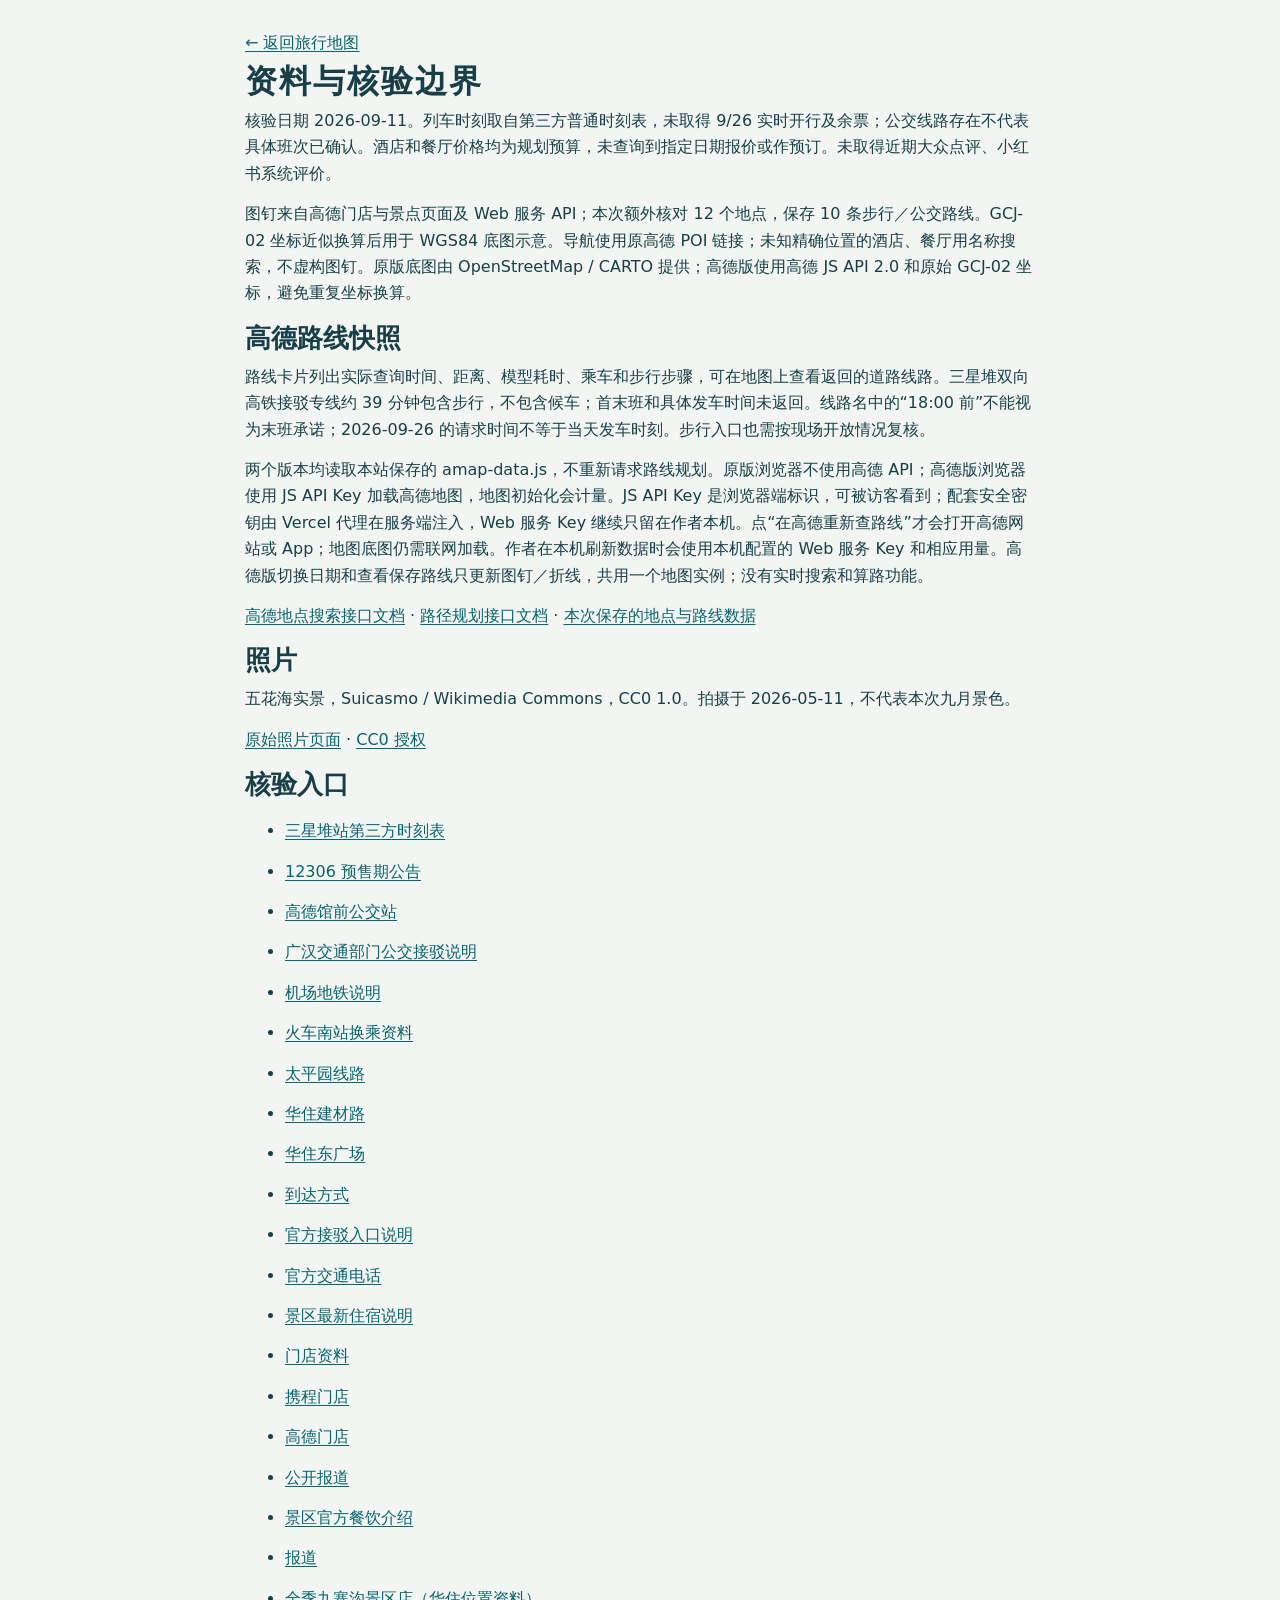
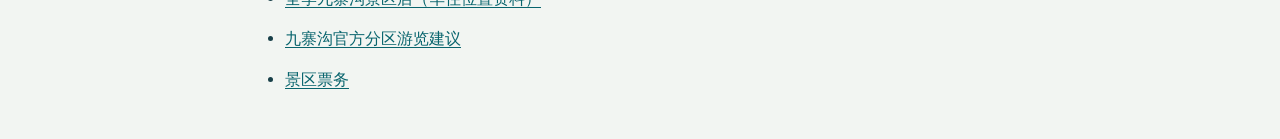
<file: sources.html>
<!doctype html><html lang="zh-CN"><head><meta charset="utf-8"><meta name="viewport" content="width=device-width,initial-scale=1"><title>行程资料来源</title><link rel="stylesheet" href="style.css"></head><body><article class="source-page"><a href="index.html">← 返回旅行地图</a><h1>资料与核验边界</h1><p>核验日期 2026-09-11。列车时刻取自第三方普通时刻表，未取得 9/26 实时开行及余票；公交线路存在不代表具体班次已确认。酒店和餐厅价格均为规划预算，未查询到指定日期报价或作预订。未取得近期大众点评、小红书系统评价。</p><p>图钉来自高德门店与景点页面及 Web 服务 API；本次额外核对 12 个地点，保存 10 条步行／公交路线。GCJ-02 坐标近似换算后用于 WGS84 底图示意。导航使用原高德 POI 链接；未知精确位置的酒店、餐厅用名称搜索，不虚构图钉。原版底图由 OpenStreetMap / CARTO 提供；高德版使用高德 JS API 2.0 和原始 GCJ-02 坐标，避免重复坐标换算。</p><h2>高德路线快照</h2><p>路线卡片列出实际查询时间、距离、模型耗时、乘车和步行步骤，可在地图上查看返回的道路线路。三星堆双向高铁接驳专线约 39 分钟包含步行，不包含候车；首末班和具体发车时间未返回。线路名中的“18:00 前”不能视为末班承诺；2026-09-26 的请求时间不等于当天发车时刻。步行入口也需按现场开放情况复核。</p><p>两个版本均读取本站保存的 amap-data.js，不重新请求路线规划。原版浏览器不使用高德 API；高德版浏览器使用 JS API Key 加载高德地图，地图初始化会计量。JS API Key 是浏览器端标识，可被访客看到；配套安全密钥由 Vercel 代理在服务端注入，Web 服务 Key 继续只留在作者本机。点“在高德重新查路线”才会打开高德网站或 App；地图底图仍需联网加载。作者在本机刷新数据时会使用本机配置的 Web 服务 Key 和相应用量。高德版切换日期和查看保存路线只更新图钉／折线，共用一个地图实例；没有实时搜索和算路功能。</p><p><a href="https://lbs.amap.com/api/webservice/guide/api-advanced/search">高德地点搜索接口文档</a> · <a href="https://lbs.amap.com/api/webservice/guide/api/direction">路径规划接口文档</a> · <a href="amap-data.js">本次保存的地点与路线数据</a></p><h2>照片</h2><p>五花海实景，Suicasmo / Wikimedia Commons，CC0 1.0。拍摄于 2026-05-11，不代表本次九月景色。</p><p><a href="https://commons.wikimedia.org/wiki/File:Five_Flower_Lake_20260511-4.jpg">原始照片页面</a> · <a href="https://creativecommons.org/publicdomain/zero/1.0/">CC0 授权</a></p><h2>核验入口</h2><ul><li><a target="_blank" rel="noopener noreferrer" href="https://www.liecheba.com/sichuan/sanxingdui.html">三星堆站第三方时刻表</a></li><li><a target="_blank" rel="noopener noreferrer" href="https://kyfw.12306.cn/mormhweb/zxdt/202205/t20220531_37508.html">12306 预售期公告</a></li><li><a target="_blank" rel="noopener noreferrer" href="https://www.amap.com/place/BV10283949">高德馆前公交站</a></li><li><a target="_blank" rel="noopener noreferrer" href="https://www.guanghan.gov.cn/gk/xxgk/jbxxgk/fd/dtxx/1682499.htm">广汉交通部门公交接驳说明</a></li><li><a target="_blank" rel="noopener noreferrer" href="https://www.cdairport.com/traffic3.aspx?t=36">机场地铁说明</a></li><li><a target="_blank" rel="noopener noreferrer" href="https://www.cse.edu.cn/upload/upload/file/20241105/1730797412889640.pdf">火车南站换乘资料</a></li><li><a target="_blank" rel="noopener noreferrer" href="https://ditu.amap.com/place/BV10655423">太平园线路</a></li><li><a target="_blank" rel="noopener noreferrer" href="https://m.huazhu.com/Hotel/Detail/6100583">华住建材路</a></li><li><a target="_blank" rel="noopener noreferrer" href="https://m.huazhu.com/Hotel/Detail/9001207">华住东广场</a></li><li><a target="_blank" rel="noopener noreferrer" href="https://www.jiuzhai.com/intelligent-service/arrival-mode">到达方式</a></li><li><a target="_blank" rel="noopener noreferrer" href="https://www.jiuzhai.com/news/notice/11241-2026-07-08-03-30-49">官方接驳入口说明</a></li><li><a target="_blank" rel="noopener noreferrer" href="https://www.jiuzhai.com/news/notice/10929-2026-02-12-11-07-31">官方交通电话</a></li><li><a target="_blank" rel="noopener noreferrer" href="https://www.jiuzhai.com/news/scenic-news/11383-2026-09-05-06-57-07">景区最新住宿说明</a></li><li><a target="_blank" rel="noopener noreferrer" href="https://kaojiang.net/stores.html">门店资料</a></li><li><a target="_blank" rel="noopener noreferrer" href="https://hk.trip.com/restaurant/china/chengdu/detail/restaurant-130704454/">携程门店</a></li><li><a target="_blank" rel="noopener noreferrer" href="https://www.amap.com/place/B0H1TCIU6I">高德门店</a></li><li><a target="_blank" rel="noopener noreferrer" href="https://xfrb.com.cn/article/tour/10311968967886.html">公开报道</a></li><li><a target="_blank" rel="noopener noreferrer" href="https://www.jiuzhai.com/news/scenic-news/9621-2024-05-05-09-23-54">景区官方餐饮介绍</a></li><li><a target="_blank" rel="noopener noreferrer" href="https://www.tibet.cn/cn/news/zcdt/202508/t20250804_7835502.html">报道</a></li><li><a target="_blank" rel="noopener noreferrer" href="https://m.huazhu.com/Hotel/Detail/9015334">全季九寨沟景区店（华住位置资料）</a></li><li><a target="_blank" rel="noopener noreferrer" href="https://www.jiuzhai.com/intelligent-service/way-of-play">九寨沟官方分区游览建议</a></li><li><a target="_blank" rel="noopener noreferrer" href="https://www.jiuzhai.com/intelligent-service/tickets">景区票务</a></li></ul></article></body></html>
</file>
<file: style.css>
:root{--ink:#183f48;--teal:#126f73;--muted:#526a71;--paper:#f2f5f2;--line:#d6e2de}*{box-sizing:border-box}body{margin:0;background:var(--paper);color:var(--ink);font:16px/1.65 system-ui,-apple-system,"Microsoft YaHei",sans-serif}header{display:flex;justify-content:space-between;align-items:center;padding:24px 4vw;background:#fff;border-bottom:1px solid var(--line)}header small{font-size:12px;letter-spacing:2px;color:var(--teal);font-weight:700}h1{font-size:32px;letter-spacing:2px;line-height:1.3;margin:5px 0}header p{font-size:14px;margin:0;color:var(--muted)}header>p{text-align:right}header b{color:var(--teal)}nav{padding:13px 4vw;display:flex;gap:8px;overflow:auto;background:#fff;position:sticky;top:0;z-index:1001;border-bottom:1px solid var(--line)}button{font:inherit;cursor:pointer}nav button{white-space:nowrap;border:1px solid var(--line);background:white;border-radius:22px;padding:7px 16px;color:var(--ink);font-size:14px}button[aria-pressed=true]{background:var(--ink);color:white}button:focus-visible,a:focus-visible,summary:focus-visible{outline:3px solid #a36516;outline-offset:3px}main{display:grid;grid-template-columns:minmax(0,1.05fr) minmax(410px,1fr);max-width:1600px;margin:auto}.map-panel{padding:26px 0 26px 3vw;position:sticky;top:70px;height:calc(100vh - 90px)}#map{height:calc(100% - 100px);min-height:300px;border-radius:18px;background:#dbe7e1;overflow:hidden;border:1px solid #c5d6cf;z-index:0}#map>p{padding:25px}.map-note{display:flex;align-items:center;justify-content:space-between;gap:10px;font-size:12px;margin-top:14px}.map-note button{font-size:12px;padding:6px 10px;border:1px solid var(--line);border-radius:20px;background:#fff;color:var(--ink)}.fine{font-size:12px;color:var(--muted);line-height:1.6;margin:8px 0}.reading{padding:26px 3vw 24px 26px;min-width:0}h2{font-size:26px;line-height:1.35;margin:0 0 8px}h3{font-size:18px;line-height:1.5;margin:0 0 7px}p{margin:0 0 14px}a{color:#08646d;text-underline-offset:3px}.intro{color:var(--muted);font-size:15px}.hero{height:190px;border-radius:16px;overflow:hidden;position:relative;margin-bottom:20px;background:var(--ink)}.hero img{width:100%;height:100%;object-fit:cover}.hero span{position:absolute;bottom:12px;left:15px;color:#fff;background:#153b42e8;border-radius:5px;padding:5px 10px;font-size:13px}.badges{display:flex;flex-wrap:wrap;gap:7px;margin:16px 0}.badge{font-size:12px;background:#e0eeea;color:#21545a;border-radius:5px;padding:4px 8px}.notice{padding:16px 18px;background:#fff5df;border:1px solid #e8d6b3;border-radius:12px;font-size:14px;color:#624a25;margin:18px 0}.notice strong{display:block;margin-bottom:4px}.card{background:#fff;border:1px solid var(--line);border-radius:14px;padding:20px;margin:13px 0}.meta{font-size:12px;letter-spacing:.5px;color:var(--teal);font-weight:700;margin-bottom:7px}.card p{font-size:14px;color:#405d64;margin-bottom:10px}.card p:last-child{margin-bottom:0}.actions{display:flex;gap:9px;flex-wrap:wrap;margin-top:14px}.actions a,.actions button{font-size:13px;border:1px solid #bcd2ca;border-radius:6px;padding:5px 10px;background:#f5faf7;text-decoration:none;color:#20585d}.actions button:hover,.actions a:hover{background:#e4f0eb}summary{cursor:pointer;font-weight:650;font-size:14px}details p{margin-top:10px}.route{font-size:14px;background:#e2eeea;border-radius:8px;padding:12px;margin:15px 0}.switch{display:flex;gap:8px;margin:15px 0}.switch button{border:1px solid #bad0c6;border-radius:8px;font-size:13px;padding:10px;flex:1}.switch button:not([aria-pressed=true]){background:#fff;color:var(--ink)}.timeline{border-left:2px solid #b8d1c5;margin-left:7px;padding-left:18px}.timeline .card{position:relative}.timeline .card:before{content:"";position:absolute;left:-25px;top:24px;width:10px;height:10px;background:var(--teal);border-radius:50%;border:2px solid var(--paper)}.train-grid{display:grid;grid-template-columns:1fr auto 1fr;gap:6px;align-items:center}.train-grid strong{font-size:24px}.train-grid>div:last-child{text-align:right}.train-grid small{display:block;font-size:12px;color:var(--muted)}.train-grid>span{font-size:12px;color:var(--teal)}footer{font-size:12px;color:var(--muted);border-top:1px solid var(--line);margin-top:25px;padding-top:20px}.leaflet-popup-content{font-family:system-ui,"Microsoft YaHei",sans-serif;line-height:1.6}.marker-dot{display:flex;align-items:center;justify-content:center;width:30px;height:30px;background:var(--teal);color:#fff;border-radius:50%;border:2px solid white;box-shadow:0 2px 7px #173a4c50;font-size:13px;font-weight:bold}.marker-dot.food{background:#9a6729}.leaflet-control-attribution{font-size:10px}.source-page{max-width:850px;margin:auto;padding:30px}.source-page li{margin:14px 0}@media(max-width:850px){header{padding:20px}h1{font-size:26px}header>p{font-size:12px}nav{padding:10px 16px}main{display:block}.map-panel{position:relative;top:auto;height:auto;padding:16px 16px 0}#map{height:34vh;min-height:240px}.reading{padding:22px 16px}.map-note{margin-top:9px}h2{font-size:23px}.hero{height:165px}.card{padding:17px}}
</file>
